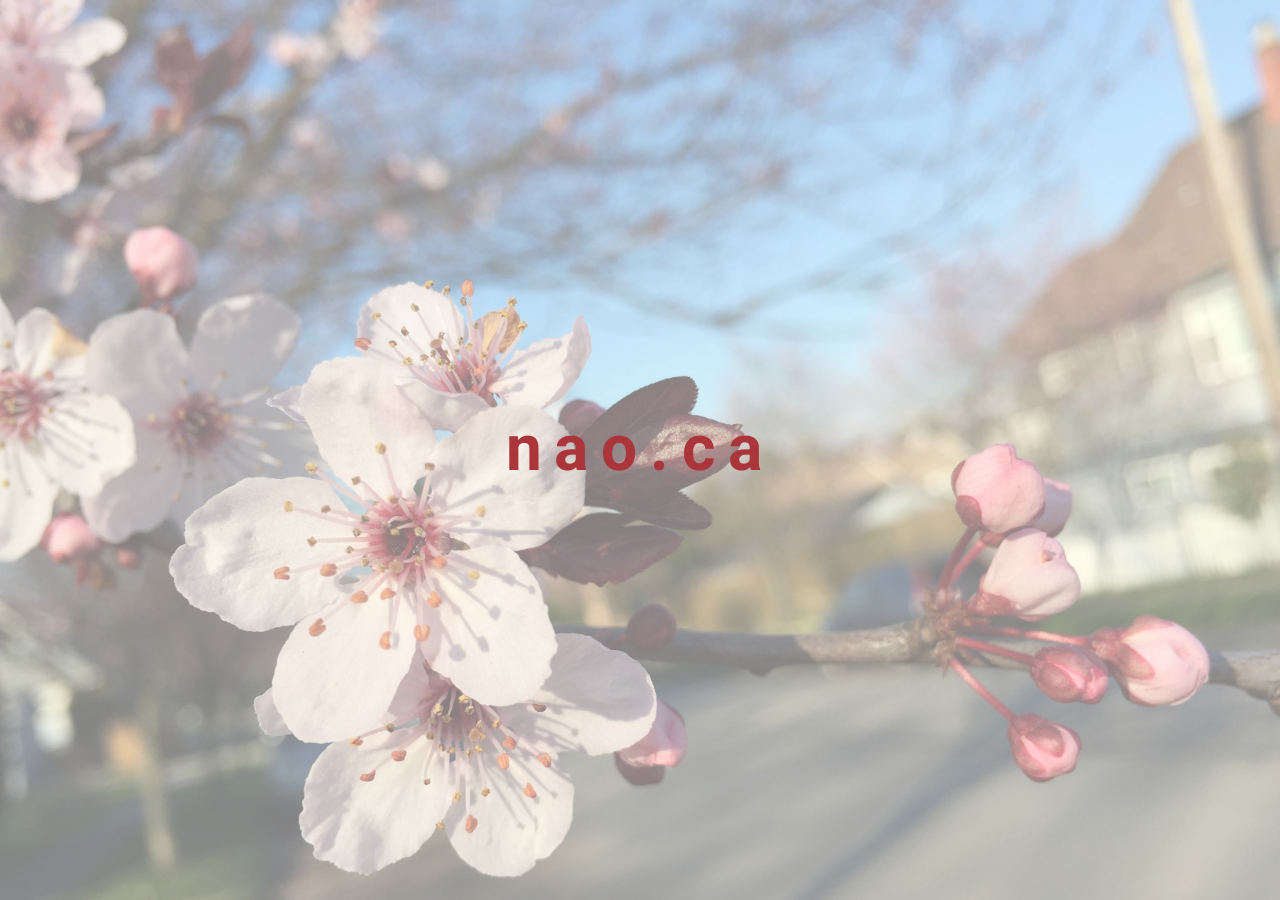
<file: index.html>
<!DOCTYPE html>

<html>

<head>
<title>www.nao.ca</title>
<meta name="robots" content="noindex,nofollow"/>
<meta charset="UTF-8">
<meta name="viewport" content="width=device-width, initial-scale=1.0"/>
<link rel="stylesheet" href="mainstylesheet.css"/>
<link href="https://fonts.googleapis.com/css?family=Heebo" rel="stylesheet">
</head>

<body>
<div id="container">
	<div id="valign"><h1>nao.ca</h1></div>
</div>
</body>

</html>
</file>
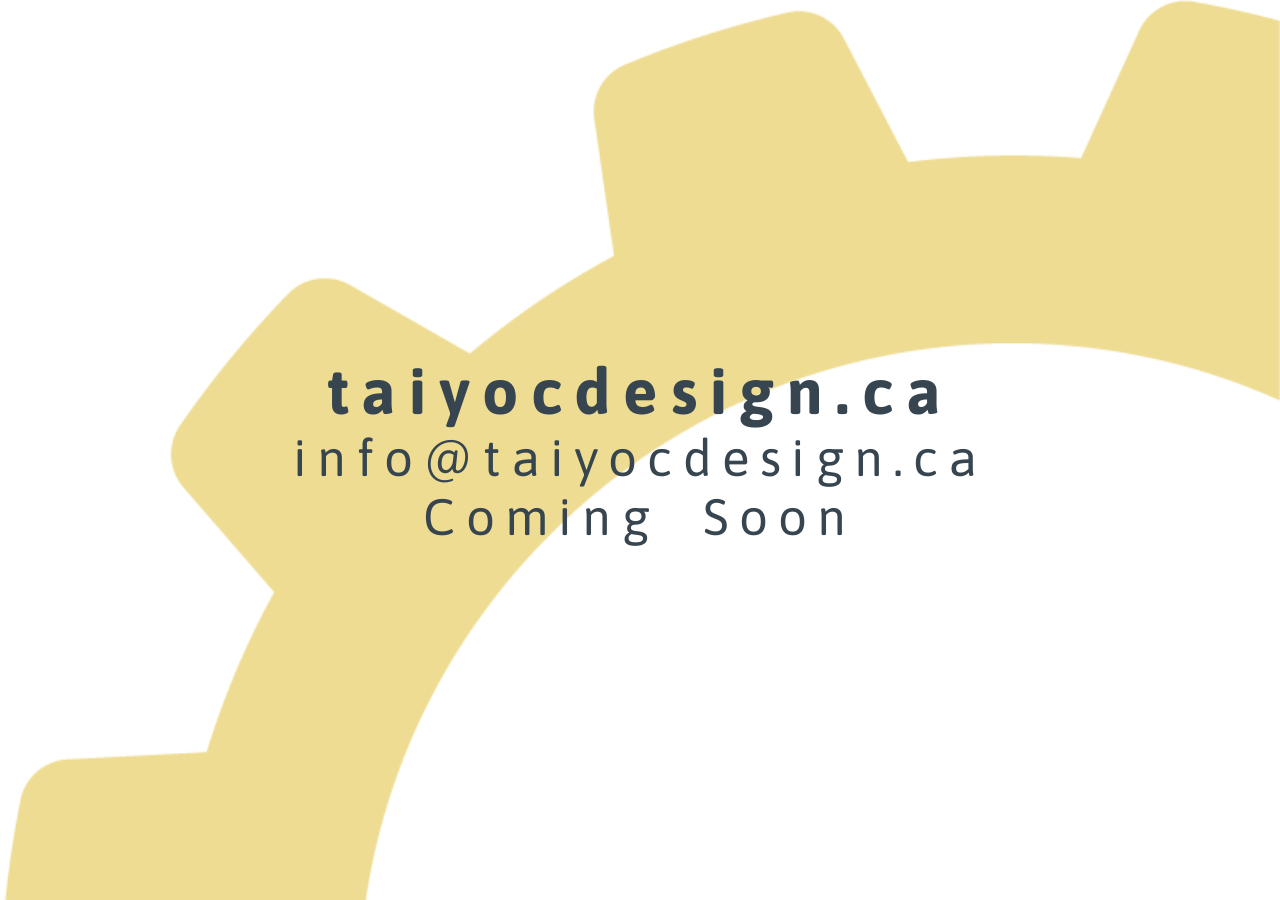
<file: design/index.html>
<!DOCTYPE html>

<html>

<head>
<meta charset="UTF-8">
<meta name="viewport" content="width=device-width, initial-scale=1.0"/>
<title>Taiyo Chong - Design</title>
<link rel="icon" type="image/png" href="assets/favicon.png">

<!-- This style removes blue color and underline in e-mail link in Safari iOS -->
<style>a[x-apple-data-detectors] {
  color: inherit !important;
  text-decoration: none !important;
}</style>

<link rel="stylesheet" href="mainstylesheet.css"/>
<link href="https://fonts.googleapis.com/css?family=Asap" rel="stylesheet">
</head>

<body>
<div id="container">
	<div id="valign">
	<div><h1>taiyocdesign.ca</h1>
	</div>
	<div><p><a href="mailto:info@taiyocdesign.ca">info@taiyocdesign.ca</a></p>
	</div>
	<div><p>Coming Soon</p>
	</div>
	</div>
</div>
</body>

</html>
</file>
<file: mainstylesheet.css>
/* universal selector zeroing of margins and padding */
* {
margin: 0;
padding: 0;
}


/* this section is to use a background image and change it's opacity" */
#container {
	position: absolute;
	width: 100%;
	height: 100%;
}
#container:after {
	content: "";
	position: absolute;
	left: 0;
	top: 0;
	width: 100%;
	height: 100%;
	z-index: -1;
	opacity: 0.5;
	background-image: url(images/vancsakura1.jpg);
	background-size: cover;
}


/* Formatting h1 */

h1 {
	text-align: center;
	font-size: 5vw;
	font-family: 'Heebo', sans-serif;
	font-style: normal;
	color: #aa353b;
	letter-spacing: 0.2em;
	word-spacing: 0.4em;
}

/* Vertically align title text */

#container {
	display: table;
}
#valign {
	display: table-cell;
	vertical-align: middle;
}
</file>
<file: design/mainstylesheet.css>
/* universal selector zeroing of margins and padding */
* {
margin: 0;
padding: 0;
}


/* this section is to use a background image and change it's opacity" */
#container {
	position: absolute;
	width: 100%;
	height: 100%;
}
#container:after {
	content: "";
	position: absolute;
	left: 0;
	top: 0;
	width: 100%;
	height: 100%;
	z-index: -1;
	opacity: 0.5;
	background-image: url(assets/gearbg-8.png);
	background-size: cover;
}


/* Formatting h1 and p*/

h1, p, a {
	text-align: center;
	font-size: 5vw;
	font-family: 'Asap', sans-serif;
	font-style: normal;
	color: #36454F;
	letter-spacing: 0.2em;
	word-spacing: 0.4em;
}

p, a {
	font-size: 4vw;
}

a {
  text-decoration: none !important;
  color: inherit !important;
}

/* Vertically align title text */

#container {
	display: table;
}
#valign {
	display: table-cell;
	vertical-align: middle;
}
</file>
